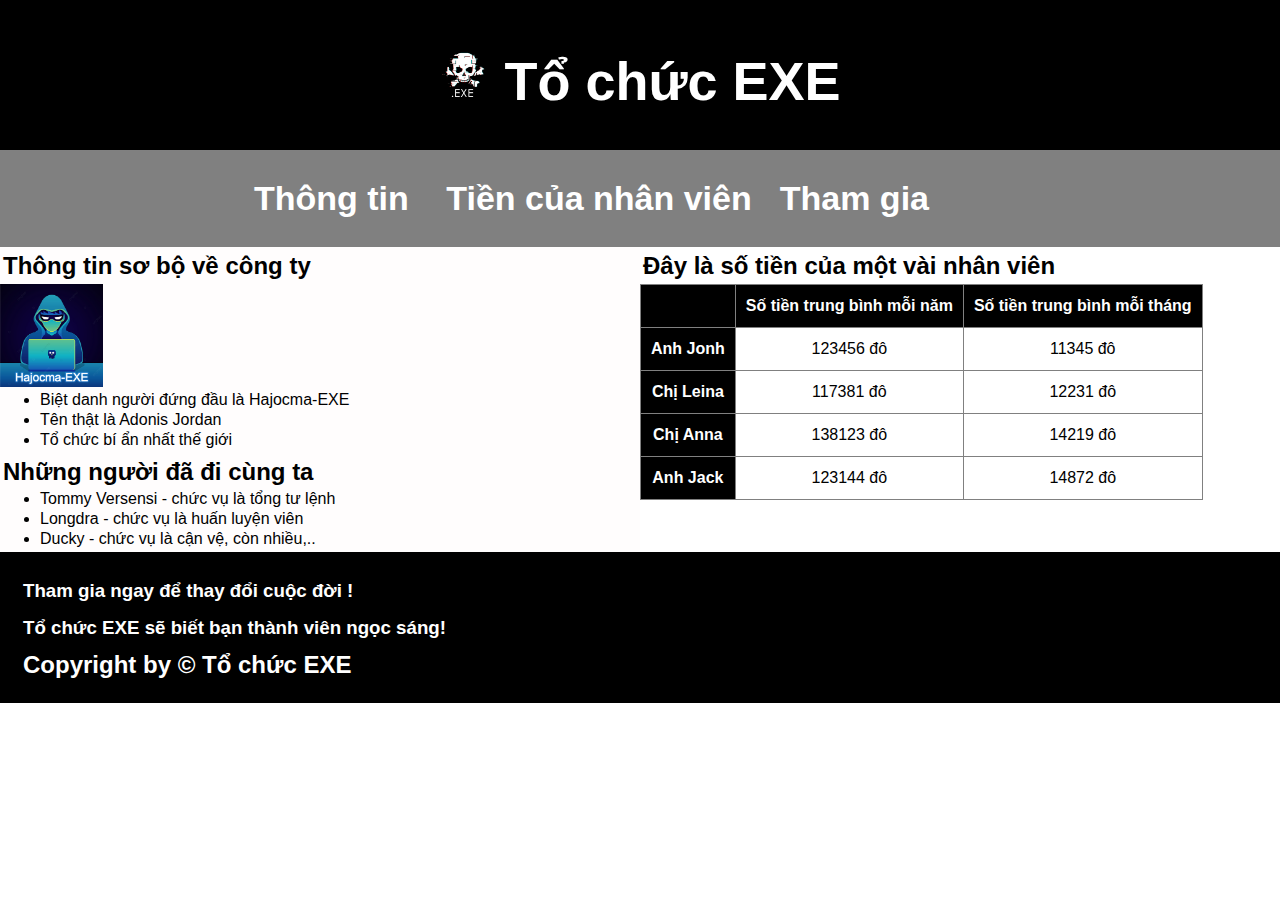
<file: index.html>
<!DOCTYPE html>
<html lang="en">
<head>
    <meta charset="UTF-8"/>
    <meta http-equiv="X-UA-Compatible" content="IE=edge"/> 
    <meta name="description" content="Exe company wait you join, join now to changes your life!!"/>
    <meta name="robots" content="follow, exe" />
    <meta property="og:title" content="Tổ chức EXE" />
    <meta property="og:type" content="article" />
    <meta property="og:description" content="Exe company wait you join, join now to changes your life!!"/>
    <meta name="viewport" content="width=device-width, initial-scale=1">
    <link rel="stylesheet" href="draw.css"/>
    <title> Tổ chức EXE </title>
    <link rel="icon" type="image/jpeg" href="assetstwo/hack.png">
</head>
<body>
    <a href="https://vietmrvu.github.io/exe/"><h1 id="title"> <img src="assetstwo/hack.png" alt="mec" id="image" > Tổ chức EXE </h1></a><!--div header-->
    <div id="menu">
        <div><a href="pre.html" id="right"> Thông tin</a> <a href="money.html"id="right">Tiền của nhân viên</a><a href="form.html"id="right">Tham gia </a></div>
    </div><!--div header-->
    <div id="container">
        <div id="left-side"><!--div left--> 
            <h2 id="si"> Thông tin sơ bộ về công ty  </h2>
            <img src="assetstwo/hacker.png" alt="mec" style="width:103px; height: 103px">
            <ul>
                <li> Biệt danh người đứng đầu là Hajocma-EXE</li>
                <li> Tên thật là Adonis Jordan</li>
                <li> Tổ chức bí ẩn nhất thế giới</li>
            </ul>
            <h2 id="w"> Những người đã đi cùng ta  </h2>
            <ul>
                <li> Tommy Versensi - chức vụ là tổng tư lệnh </li>
                <li> Longdra - chức vụ là huấn luyện viên</li>
                <li> Ducky - chức vụ là cận vệ, còn nhiều,.. </li>
            </ul>
        </div><!--div left-->
        <div id="right-side"><!--div right-->
            <h2 id="table"> Đây là số tiền của một vài nhân viên</h2>
            <table>
                <tr>
                    <th></th>
                    <th> Số tiền trung bình mỗi năm</th>
                    <th> Số tiền trung bình mỗi tháng</th>
                </tr>
                <tr>
                    <th>Anh Jonh</th>
                    <td>123456 đô</td>
                    <td>11345 đô</td>
           
                </tr>
                <tr>
                    <th>Chị Leina</th>
                    <td>117381 đô</td>
                    <td>12231 đô</td>
             
                </tr>
                <tr>
                    <th>Chị Anna</th>
                    <td>138123 đô</td>
                    <td>14219 đô </td>
                </tr>
                <tr>
                    <th>Anh Jack</th>
                    <td>123144 đô </td>
                    <td>14872 đô</td>
                </tr>
            </table>
            
        </div><!--div right-->
    </div>
    <div id="f"> <!--div footer-->
       <h3 id="footer"> Tham gia ngay để thay đổi cuộc đời !</h3>
        <h3 id="footer"> Tổ chức EXE sẽ biết bạn thành viên ngọc sáng! </h3>
    <h2 id="su">Copyright by © Tổ chức EXE </h3>
    </div><!--div footer-->
</body>
</html>
</file>
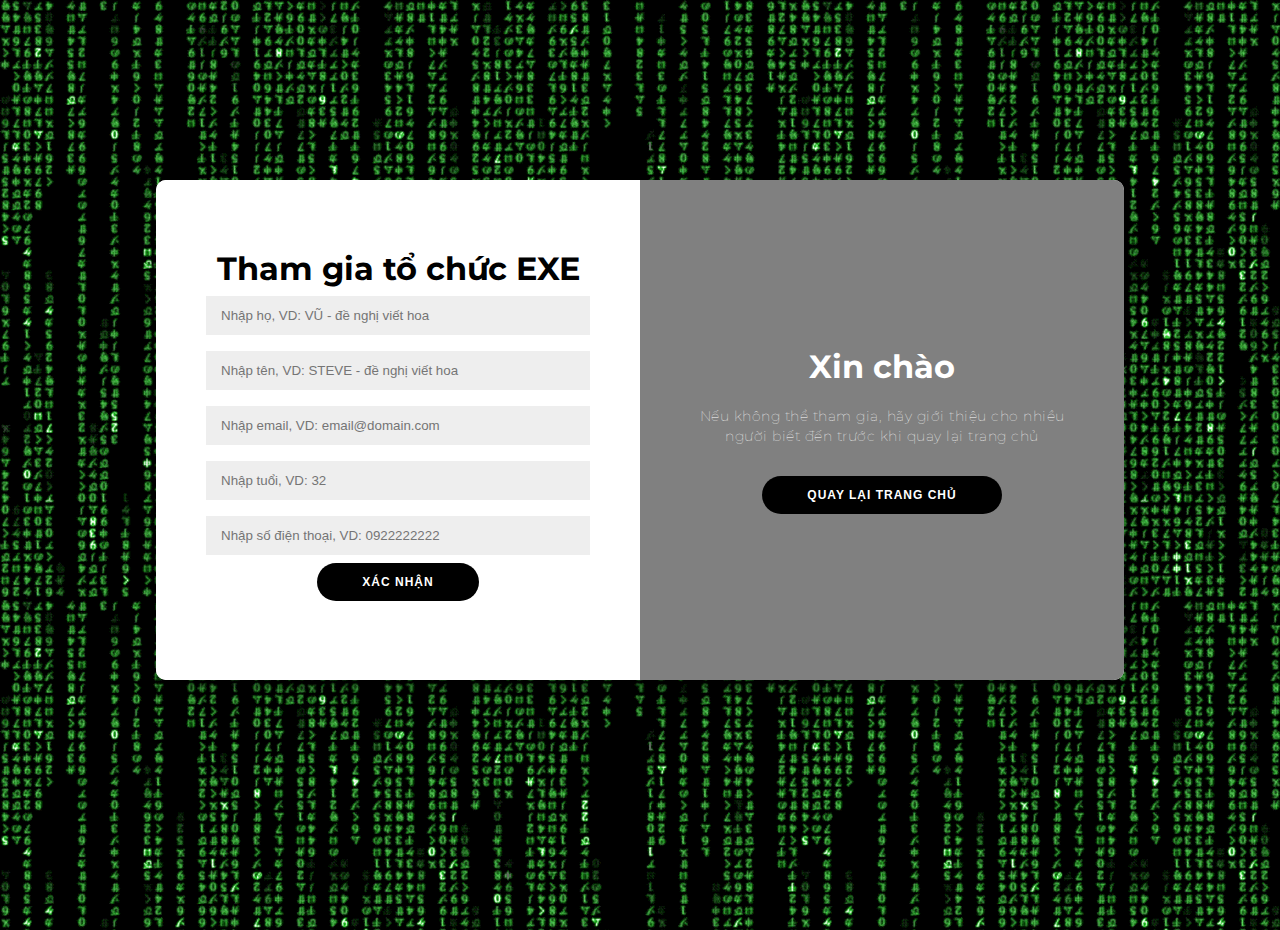
<file: form.html>
<!DOCTYPE html>
<html lang="en">

<head>
    <meta charset="UTF-8">
    <meta http-equiv="X-UA-Compatible" content="IE=edge">
    <meta name="viewport" content="width=device-width, initial-scale=1.0">
    <title>Tham gia tổ chức EXE</title>
    <link rel="icon" href="assetstwo/hack.png">
    <style>
        @import url('https://fonts.googleapis.com/css?family=Montserrat:400,800');

        * {
            box-sizing: border-box;
            margin: 0;
            padding: 0;
        }

        body {
            background: #f6f5f7;
            display: flex;
            justify-content: center;
            align-items: center;
            flex-direction: column;
            font-family: 'Montserrat', sans-serif;
            height: 100vh;
            margin: -20px 0 50px;
        }

        h1 {
            font-weight: bold;
            margin: 0;
        }

        h2 {
            text-align: center;
        }

        p {
            font-size: 14px;
            font-weight: 100;
            line-height: 20px;
            letter-spacing: 0.5px;
            margin: 20px 0 30px;
        }

        button.ghost,
        button.save {
            border-radius: 20px;
            border: white;
            background-color: black;
            color: #FFFFFF;
            font-size: 12px;
            font-weight: bold;
            padding: 12px 45px;
            letter-spacing: 1px;
            text-transform: uppercase;
            transition: transform 80ms ease-in;
        }

        button.ghost:active,
        button.save:active {
            transform: scale(0.95);
        }

        button.ghost:focus,
        button.save:focus {
            outline: none;
        }

        button.ghost {
            border-color: #FFFFFF;
        }

        form {
            background-color: #FFFFFF;
            display: flex;
            align-items: center;
            justify-content: center;
            flex-direction: column;
            padding: 0 50px;
            height: 100%;
            text-align: center;
        }

        input {
            background-color: #eee;
            border: none;
            padding: 12px 15px;
            margin: 8px 0;
            width: 100%;
        }

        .container {
            background-color: #fff;
            border-radius: 10px;
            box-shadow: 0 14px 28px rgba(0, 0, 0, 0.25),
                0 10px 10px rgba(0, 0, 0, 0.22);
            position: relative;
            overflow: hidden;
            width: 968px;
            max-width: 100%;
            height: 500px;
            max-height: 100%;
        }

        .form-container {
            position: absolute;
            top: 0;
            height: 100%;
            transition: all 0.6s ease-in-out;
        }

        .sign-in-container {
            left: 0;
            width: 50%;
            z-index: 2;
        }

        .container.right-panel-active .sign-in-container {
            transform: translateX(100%);
        }

        .sign-up-container {
            left: 0;
            width: 50%;
            opacity: 0;
            z-index: 1;
        }

        .container.right-panel-active .sign-up-container {
            transform: translateX(100%);
            opacity: 1;
            z-index: 5;
            animation: show 0.6s;
        }

        @keyframes show {

            0%,
            49.99% {
                opacity: 0;
                z-index: 1;
            }

            50%,
            100% {
                opacity: 1;
                z-index: 5;
            }
        }

        .overlay-container {
            position: absolute;
            top: 0;
            left: 50%;
            width: 50%;
            height: 100%;
            overflow: hidden;
            transition: transform 0.6s ease-in-out;
            z-index: 100;
        }

        .container.right-panel-active .overlay-container {
            transform: translateX(-100%);
        }

        .overlay {
            background: grey;
            background-repeat: no-repeat;
            background-size: cover;
            background-position: 0 0;
            color: #FFFFFF;
            position: relative;
            left: -100%;
            height: 100%;
            width: 200%;
            transform: translateX(0);
            transition: transform 0.6s ease-in-out;
            transition: transform 0.6s ease-in-out;
            transition: transform 0.6s ease-in-out;
            transition: transform 0.6s ease-in-out;
            transition: transform 0.6s ease-in-out;
            transition: transform 0.6s ease-in-out;
            transition: transform 0.6s ease-in-out;
            transition: transform 0.6s ease-in-out;
            transition: transform 0.6s ease-in-out;
            transition: transform 0.6s ease-in-out;
            transform: translateX(50%);
        }

        .overlay-panel {
            position: absolute;
            display: flex;
            align-items: center;
            justify-content: center;
            flex-direction: column;
            padding: 0 40px;
            text-align: center;
            top: 0;
            height: 100%;
            width: 50%;
            transform: translateX(0);
            transition: transform 0.6s ease-in-out;
        }

        .overlay-left {
            transform: translateX(-20%);
        }

        .container.right-panel-active .overlay-left {
            transform: translateX(0);
        }


        .container.right-panel-active .overlay-right {
            transform: translateX(20%);
        }

        .social-container {
            margin: 20px 0;
        }

        .social-container a {
            border: 1px solid #DDDDDD;
            border-radius: 50%;
            display: inline-flex;
            justify-content: center;
            align-items: center;
            margin: 0 5px;
            height: 40px;
            width: 40px;
        }

        #submit {
            margin-top: 20px;
            background-color: black;
            padding: 20px 60px;
        }

        #submit a {
            color: white;
            text-decoration: none;
        }
    </style>
</head>

<body style="background: url(assetstwo/code.gif)">
    <div class="container" id="container">
        <div class="form-container sign-in-container">
            <form action="member.html" novalidate>
                <h1>Tham gia tổ chức EXE</h1>
                <span id="error" style="color: red; font-size: 11px "></span>
                <input type="text" pattern="[A-Z]{1,15}" id="firstname" placeholder="Nhập họ, VD: VŨ - đề nghị viết hoa"
                    title="This isn't the firstname, it's must be similar the example: VIỆT" required />
                <input type="text" pattern="[A-Z]{1,15}" id="lastname"
                    placeholder="Nhập tên, VD: STEVE - đề nghị viết hoa"
                    title="This isn't the lastname, it's must be similar the example: STEVE" required />
                <input type="text" pattern="[a-z0-9._%+-]+@[a-z0-9.-]+\.[a-z]{2,}$"
                    title="This isn't the email, it's must be similar the example: email@domain.com"
                    placeholder="Nhập email, VD: email@domain.com" id="email" />
                <input class="input" type="text" id="age" name="age" pattern="^(((\d)|(\d\d)|(1[0-5][0-9]))|(150))$"
                    placeholder="Nhập tuổi, VD: 32"
                    title="This isn't the years old name, it's must be similar the example: 23" required />
                <input class="input" type="text" id="phone_number" name="phone_number" pattern="^((\+84)|0)\d{9,10}$"
                    placeholder="Nhập số điện thoại, VD: 0922222222"
                    title="This isn't the phone number name, it's must be similar the example: 0922222222" required />
                <button class="save" id="sub" style="margin-bottom: 10px"> Xác nhận </button>
            </form>
        </div>
        <div class="overlay-container">
            <div class="overlay">
                <div class="overlay-panel overlay-right">
                    <h1>Xin chào</h1>
                    <p>Nếu không thể tham gia, hãy giới thiệu cho nhiều người biết đến trước khi quay lại trang chủ</p>
                    <button class="ghost" id="goback">Quay lại trang chủ</button>
                </div>
            </div>
        </div>
    </div>
    <script>
        function saveData() {
            var firstname = document.getElementById("firstname").value
            var lastname = document.getElementById("lastname").value
            var email = document.getElementById("email").value
            var phone_number = document.getElementById("phone_number").value
            var age = document.getElementById("age").value
            sessionStorage.firstname = firstname
            sessionStorage.lastname = lastname
            sessionStorage.age = age
            sessionStorage.email = email
            sessionStorage.phone_number = phone_number
            var error = document.getElementById("error")
            var err = ""
            // R1
            if (firstname.match("^[A-Z]{1,15}$") == null) {
                err += "Họ cần phải viết hoa, VD: VŨ => VU<br>";
            }
            // R1
            if (lastname.match("^[A-Z]{1,15}$") == null) {
                err += "Tên cần phải viết hoa, VD: VIỆT => VIET<br>"
            }
            //R2
            if (email.match("[a-z0-9._%+-]+@[a-z0-9.-]+\.[a-z]{2,}$") == null) {
                err += "Email cần giống như VD: email@domain.com<br>";
            }
            //R3
            if (phone_number.match("^((/+84)|0)[0-9]{9,10}$") == null) {
                err += "Số điện thoại cần giống như VD: 0922222222 <br>";
            }
            //R4
            if (age.match("^((([0-9])|([0-9][0-9])|(1[0-5][0-9]))|(150))$") == null) {
                err += "Số tuổi phải giống như VD: 1 - 150<br>";
            }
            if (err == "") {
                return true
            } else {
                error.innerHTML = err
                return false
            }
        }
        function prefillData() {
            if (sessionStorage.firstname != null) {
                document.getElementById("firstname").value = sessionStorage.firstname
                document.getElementById("lastname").value = sessionStorage.lastname
                document.getElementById("email").value = sessionStorage.email
                document.getElementById("age").value = sessionStorage.age
                document.getElementById("phone_number").value = sessionStorage.phone_number
            }
        }
        function asy() {
            window.location = "https://vietmrvu.github.io/exe/"
        }
        function init() {
            var goback = document.getElementById("goback")
            goback.onclick = asy;
            var submit = document.getElementById("sub")
            submit.onclick = saveData;
            prefillData()
        }
        window.onload = init;
    </script>
</body>

</html>
</file>
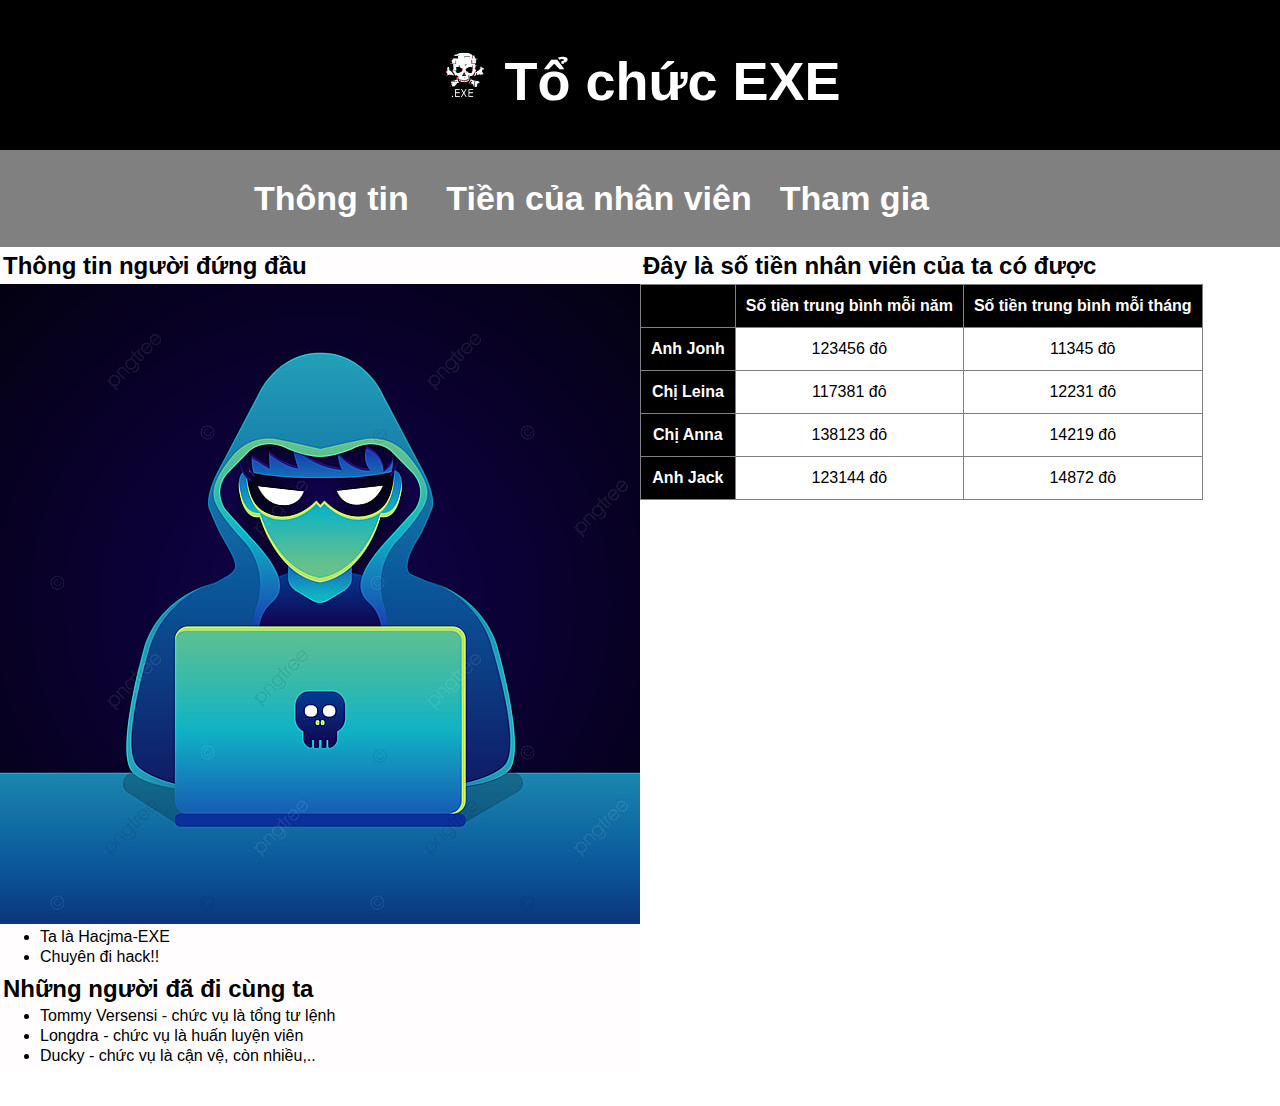
<file: indextwo.html>
<!DOCTYPE html>
<html lang="en">
<head>
    <meta charset="UTF-8"/>
    <meta http-equiv="X-UA-Compatible" content="IE=edge"/> 
    <meta name="description" content="First website"/>
    <meta name="description" content="Html"/>
    <meta name="description" content="About me"/>
    <meta name="description" content="Việt blog"/>
    <meta name="description" content="Vũ's website"/>
    <meta name="viewport" content="width=device-width, initial-scale=1">
    <link rel="stylesheet" href="draw.css"/>
    <title> Tổ chức EXE </title>
    <link rel="icon" type="image/jpeg" href="assetstwo/hack.png">
</head>
<body>
    <h1 id="title"> <img src="assetstwo/hack.png" alt="mec" style="width: 50px; height: 50px;"> Tổ chức EXE </h1><!--div header-->
    <div id="menu">
        <div><a href="#si" id="right"> Thông tin</a> <a href="#table"id="right">Tiền của nhân viên</a><a href=""id="right">Tham gia </a></div>
    </div><!--div header-->
    <div id="container">
        <div id="left-side"><!--div left--> 
            <h2 id="si"> Thông tin người đứng đầu  </h2>
            <img src="assetstwo/hacker.jpeg" alt="mec">
            <ul>
                <li> Ta là Hacjma-EXE</li>
                <li> Chuyên đi hack!! </li>
            </ul>
            <h2 id="w"> Những người đã đi cùng ta  </h2>
            <ul>
                <li> Tommy Versensi - chức vụ là tổng tư lệnh </li>
                <li> Longdra - chức vụ là huấn luyện viên</li>
                <li> Ducky - chức vụ là cận vệ, còn nhiều,.. </li>
            </ul>
        </div><!--div left-->
        <div id="right-side"><!--div right-->
            <h2 id="table"> Đây là số tiền nhân viên của ta có được</h2>
            <table>
                <tr>
                    <th></th>
                    <th> Số tiền trung bình mỗi năm</th>
                    <th> Số tiền trung bình mỗi tháng</th>
                </tr>
                <tr>
                    <th>Anh Jonh</th>
                    <td>123456 đô</td>
                    <td>11345 đô</td>
           
                </tr>
                <tr>
                    <th>Chị Leina</th>
                    <td>117381 đô</td>
                    <td>12231 đô</td>
             
                </tr>
                <tr>
                    <th>Chị Anna</th>
                    <td>138123 đô</td>
                    <td>14219 đô </td>
                </tr>
                <tr>
                    <th>Anh Jack</th>
                    <td>123144 đô </td>
                    <td>14872 đô</td>
                </tr>
            </table>
            
        </div><!--div right-->
    </div>
    <div> <!--div footer-->
       <h3 id="footer"> Một khi đã vào thì phải tham gia !!</h3>
    </div><!--div footer-->
</body>
</html>
</file>
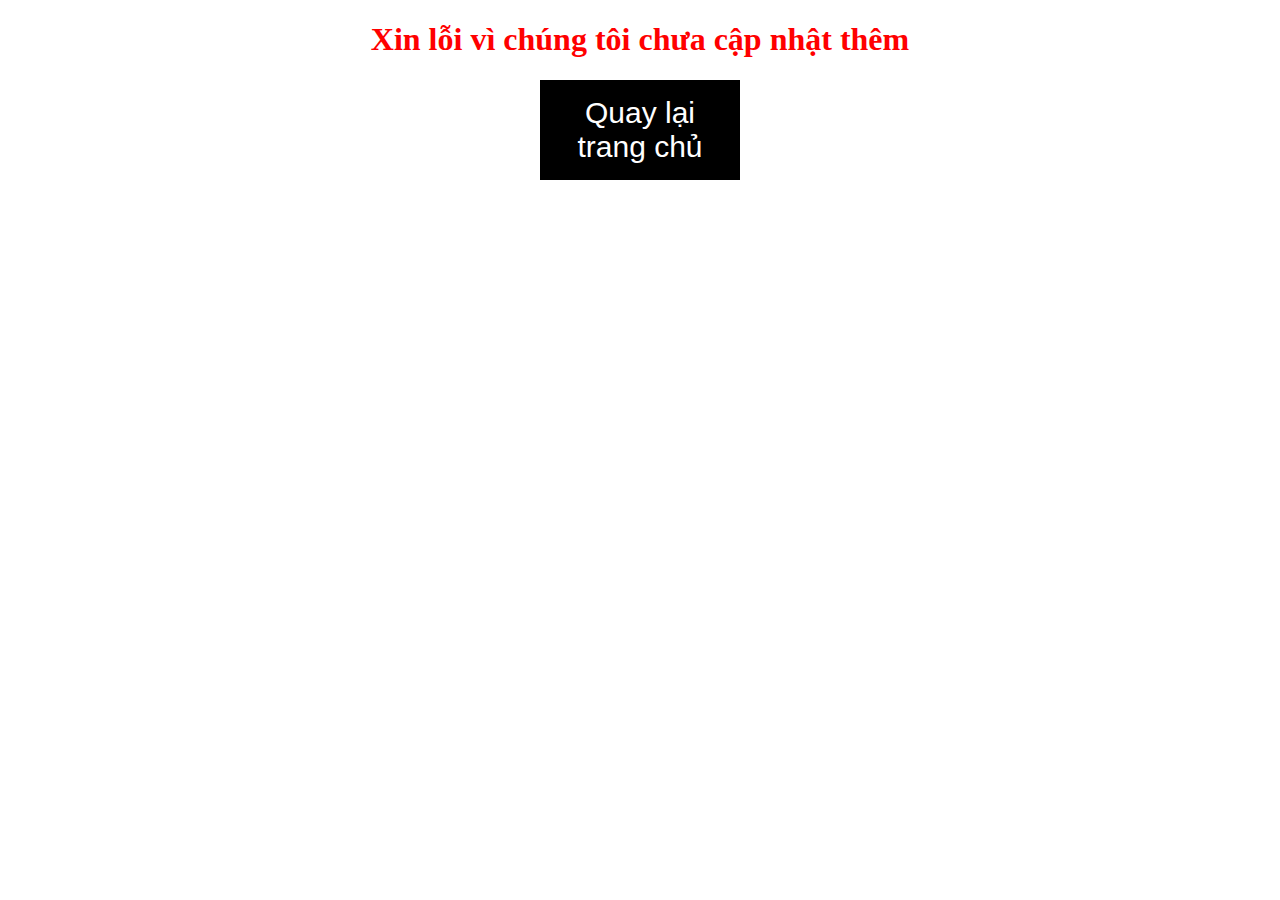
<file: member.html>
<!DOCTYPE html>
<html lang="en">
<head>
    <meta charset="UTF-8">
    <meta http-equiv="X-UA-Compatible" content="IE=edge">
    <meta name="viewport" content="width=device-width, initial-scale=1.0">
    <title>Document</title>
</head>
<body>
    <h1 style="color: red; display: block; text-align:center; font-family: tahoma">Xin lỗi vì chúng tôi chưa cập nhật thêm</h1>
    <button id="btn" style="width: 200px; height: 100px; display: block; margin: auto; font-size: 30px; border: 1px solid black; background: black; color: white">Quay lại trang chủ</button>
    <script>
        var btn = document.getElementById("btn")
        function as(){
            window.location = "https://vietmrvu.github.io/exe/"
        }
        btn.onclick = as;
    </script>
</body>
</html>
</file>
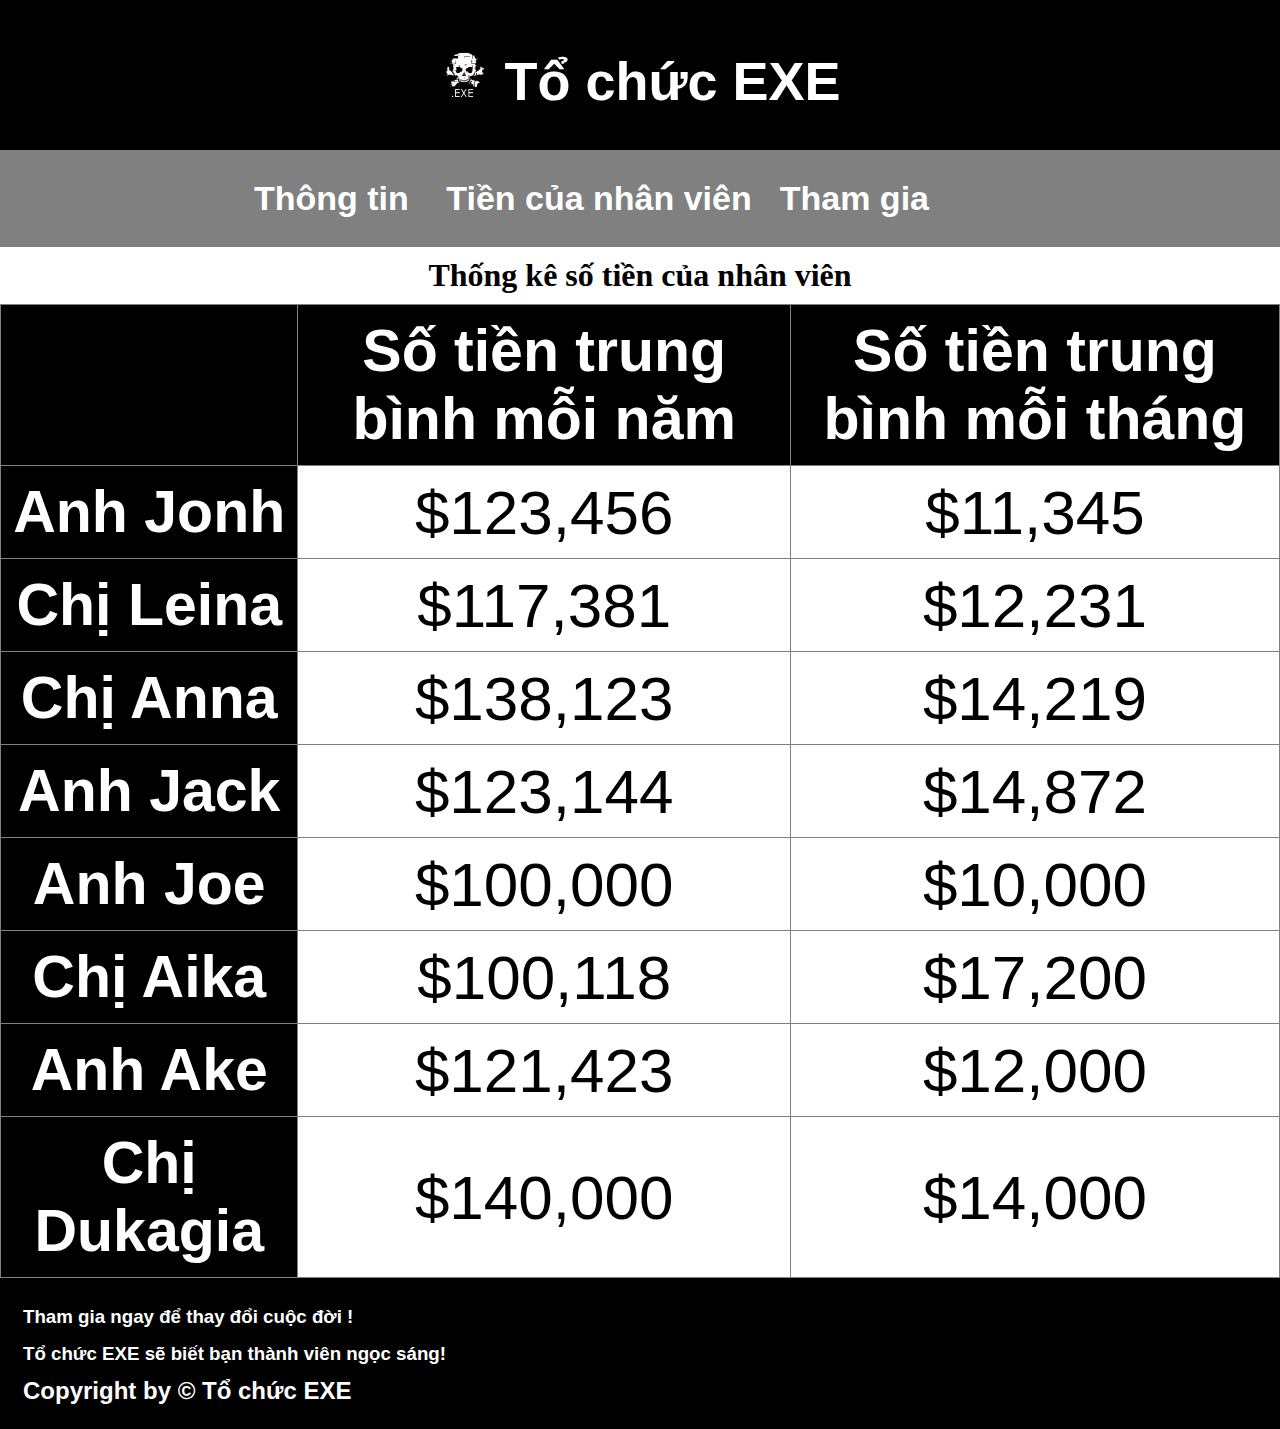
<file: money.html>
<!DOCTYPE html>
<html lang="en">
<head>
    <meta charset="UTF-8" />
    <meta http-equiv="X-UA-Compatible" content="IE=edge" />
    <meta name="description" content="First website" />
    <meta name="description" content="Html" />
    <meta name="description" content="About me" />
    <meta name="description" content="Việt blog" />
    <meta name="description" content="Vũ's website" />
    <meta name="viewport" content="width=device-width, initial-scale=1">
    <link rel="stylesheet" href="money.css"/>
    <title> Tổ chức EXE </title>
    <link rel="icon" type="image/jpeg" href="assetstwo/hack.png">
</head>
<body>
    <a href="https://vietmrvu.github.io/exe/">
        <h1 id="title"> <img src="assetstwo/hack.png" alt="mec" id="image"> Tổ chức EXE </h1>
    </a>
    <!--div header-->
    <div id="menu">
        <div><a href="pre.html" id="right"> Thông tin</a> <a href="#" id="right">Tiền của nhân viên</a><a
                href="form.html" id="right">Tham gia </a></div>
    </div>
    <!--div header-->
    <h1 style="display: block; text-align:center; font-family: tahoma; margin: 10px">Thống kê số tiền của nhân viên
    </h1>
    <table>
        <tr>
            <th></th>
            <th> Số tiền trung bình mỗi năm</th>
            <th> Số tiền trung bình mỗi tháng</th>
        </tr>
        <tr>
            <th>Anh Jonh</th>
            <td>$123,456</td>
            <td>$11,345</td>
    
        </tr>
        <tr>
            <th>Chị Leina</th>
            <td>$117,381</td>
            <td>$12,231</td>
    
        </tr>
        <tr>
            <th>Chị Anna</th>
            <td>$138,123</td>
            <td>$14,219 </td>
        </tr>
        <tr>
            <th>Anh Jack</th>
            <td>$123,144 </td>
            <td>$14,872</td>
        </tr>
        <tr>
            <th>Anh Joe</th>
            <td>$100,000 </td>
            <td>$10,000</td>
        </tr>
        <tr>
            <th>Chị Aika</th>
            <td>$100,118</td>
            <td>$17,200</td>
        </tr>
        <tr>
            <th>Anh Ake</th>
            <td>$121,423 </td>
            <td>$12,000</td>
        </tr>
        <tr>
            <th>Chị Dukagia</th>
            <td>$140,000</td>
            <td>$14,000</td>
        </tr>
    </table>
    <div id="f">
        <!--div footer-->
        <h3 id="footer"> Tham gia ngay để thay đổi cuộc đời !</h3>
        <h3 id="footer"> Tổ chức EXE sẽ biết bạn thành viên ngọc sáng! </h3>
        <h2 id="su">Copyright by © Tổ chức EXE </h3>
    </div>
    <!--div footer-->
</body>
</html>
</file>
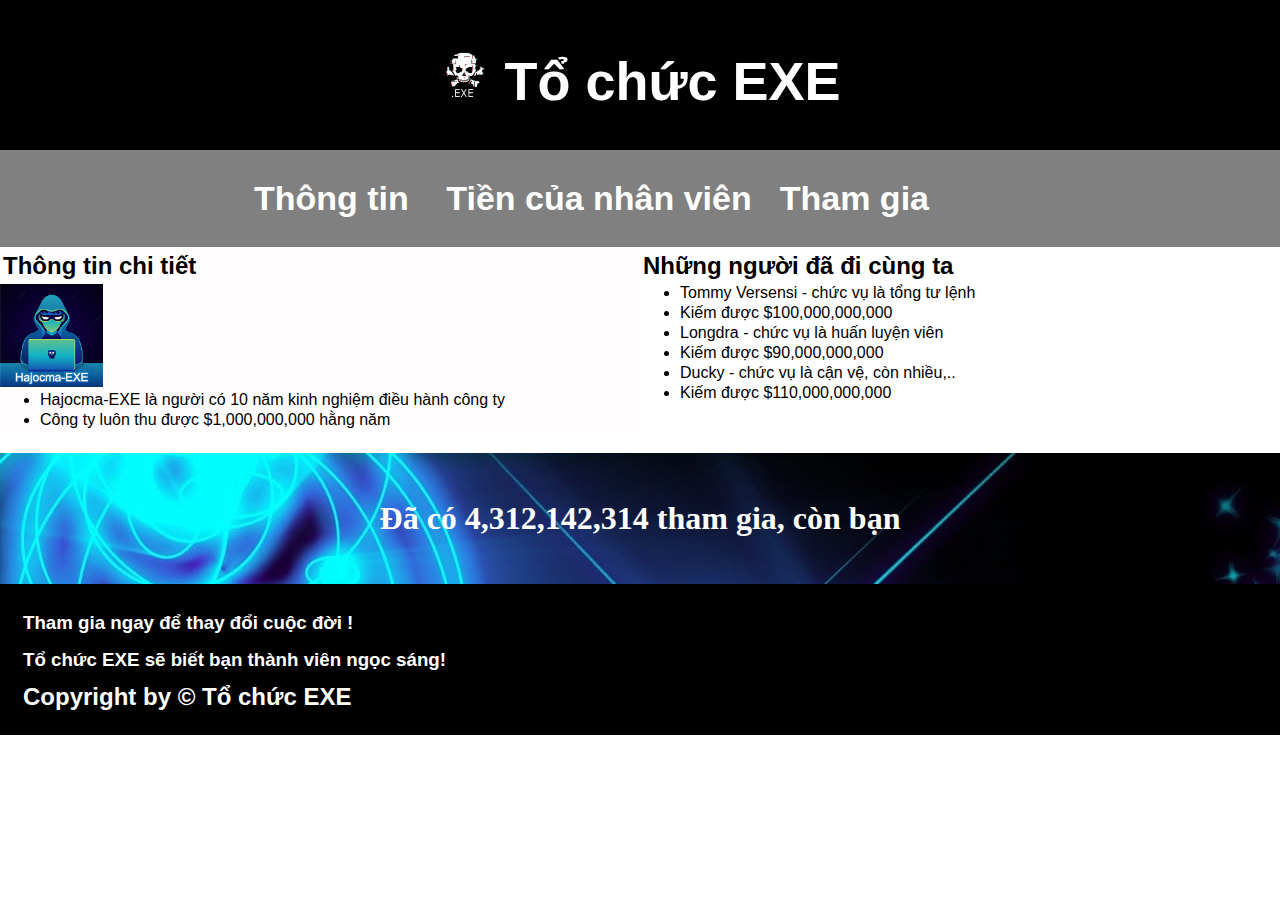
<file: pre.html>
<!DOCTYPE html>
<html lang="en">

<head>
    <meta charset="UTF-8" />
    <meta http-equiv="X-UA-Compatible" content="IE=edge" />
    <meta name="description" content="First website" />
    <meta name="description" content="Html" />
    <meta name="description" content="About me" />
    <meta name="description" content="Việt blog" />
    <meta name="description" content="Vũ's website" />
    <meta name="viewport" content="width=device-width, initial-scale=1">
    <link rel="stylesheet" href="draw.css" />
    <title> Tổ chức EXE </title>
    <link rel="icon" type="image/jpeg" href="assetstwo/hack.png">
</head>
<body>
    <a href="https://vietmrvu.github.io/exe/">
        <h1 id="title"> <img src="assetstwo/hack.png" alt="mec" id="image"> Tổ chức EXE </h1>
    </a>
    <div id="menu">
        <div><a href="#" id="right"> Thông tin</a> <a href="money.html" id="right">Tiền của nhân viên</a><a
                href="form.html" id="right">Tham gia </a></div>
    </div>
    <div id="container" style="margin-bottom: 20px;">
        <div id="left-side">
            <h2 id="si"> Thông tin chi tiết  </h2>
            <img src="assetstwo/hacker.png" alt="mec" style="width:103px; height: 103px">
            <ul>
                <li> Hajocma-EXE là người có 10 năm kinh nghiệm điều hành công ty</li>
                <li> Công ty luôn thu được $1,000,000,000 hằng năm</li>
            </ul>
           
        </div>
        <div id="right-side">
            <h2 id="w"> Những người đã đi cùng ta </h2>
            <ul>
                <li> Tommy Versensi - chức vụ là tổng tư lệnh </li>
                <li> Kiếm được $100,000,000,000 </li>
                <li> Longdra - chức vụ là huấn luyện viên</li>
                <li> Kiếm được $90,000,000,000 </li>
                <li> Ducky - chức vụ là cận vệ, còn nhiều,.. </li>
                <li> Kiếm được $110,000,000,000 </li>
            </ul>
        </div>
    </div>
    <h1 style="display:block; text-align:center; font-family: tahoma; padding: 50px; background: url(assetstwo/ai.jpeg); color: white">Đã có 4,312,142,314 tham gia, còn bạn</h1>
    <div id="f">
        <h3 id="footer"> Tham gia ngay để thay đổi cuộc đời !</h3>
        <h3 id="footer"> Tổ chức EXE sẽ biết bạn thành viên ngọc sáng! </h3>
        <h2 id="su">Copyright by © Tổ chức EXE </h3>
    </div>
</body>
</html>
</file>
<file: draw.css>
/* chung */
*{
    font-family:  'Segoe UI', Tahoma, Geneva, Verdana, sans-serif;
    margin: 0px;
    padding: 0px;
}
h1, h2, h3 {
    padding: 3px;
    line-height: 31px;
}
ul, li {
    margin: auto;
    padding: revert;
    padding-bottom:  2px;
}
/* chung */
/* title */
#title{
    background-color: black;
    text-align: center;
    color: white;
    padding: 50px;
    margin: 0;
    font-size: 54px;
}
#image {
    width: 50px;
    height: 50px;
}
a{
    text-decoration: none
}
/* title */
/* menu */
#menu{
    background-color: grey;
    padding: 9px;
    overflow: hidden;
    font-size: 34px;
}
#menu #right{
    color: white;
    font-size: 34px;
    padding: 7px 14px;
    font-family:  'Segoe UI', Tahoma, Geneva, Verdana, sans-serif;
    text-decoration: none;
    border-bottom:  7px solid grey;
    font-weight:  bold;
}
#menu div{
    display:  inline-block;
    text-align:  center; 
    margin:  20px calc((100% - 800px)/2);
}
#menu #right:hover{
    color: white;
    border-bottom:  7px solid white;
}
/* menu */
/* bố cục */
#container{
    display: flex;
    flex-wrap: nowrap
}
#left-side{
    flex:50%;
    background-color:#fffdfdf2
}
#right-side{
    flex:50%;
    background-color:white
}
/* bố cục */
/* footer */
#su {
    
    color: white;
    display: block;
}
#f{
    background-color: black;
    padding: 20px;
}
#footer{
    color: white;
}
/* footer */
table {
    font-family: Arial, Helvetica, sans-serif;
    border-collapse: collapse;
    margin-bottom: 10px; 
} 
table td, table th {
    border: 1px solid grey;
    text-align: center;
    padding:  10px;
}
table th {
    padding-top: 12px;
    padding-bottom: 12px;
    text-align: center;
    background-color: black;
    color: white;
}
/* footer */
@media(max-width: 1000px){
    /* menu */
    #menu{
        background-color: grey;
        padding: 14px;
        overflow: hidden;
        font-size: 22px;
    }
    #menu #right{
        color: white;
        font-size: 22px;
        padding: 8px 10px;
        font-family:  'Segoe UI', Tahoma, Geneva, Verdana, sans-serif;
        float: right;
        font-weight:  bold;
        text-decoration: none;
    }
    #menu div{
        display:  inline-block;
        text-align:  center;
        margin: 20px calc((100% - 475px)/2);
    }
    /* menu */
    /* bố cục */
    #container{
        display: flex;
        flex-wrap: wrap
    }
    #left-side{
        flex:100%;
        background-color:#fffdfdf2
    }
    #right-side{
        flex:100%;
        background-color:white
    }
    /* bố cục */
}
@media(max-width: 800px){
    /* menu */
    #menu{
        background-color: grey;
        padding: 14px;
        overflow: hidden;
        font-size: 20px;
    }
    #title{
        background-color: black;
        text-align: center;
        color: white;
        padding: 50px;
        margin: 0;
        font-size: 44px;
    }
    #menu div{
        display:  inline-block;
        text-align:  center;
        margin: 20px calc((100% - 437px)/2);
    }
    #menu #right{
        color: white;
        font-size: 20px;
        padding: 8px 10px;
        float: right;
        font-family:  'Segoe UI', Tahoma, Geneva, Verdana, sans-serif;
        text-decoration: none;
        font-weight:  bold;
        border-bottom:  7px solid grey;
    }
    /* menu */
    /* title */
    #image {
        width: 40px;
        height: 40px;
    }
    /* title */
    /* bố cục */
    #container{
        display: flex;
        flex-wrap: wrap
    }
    #left-side{
        flex:100%;
        background-color:#fffdfdf2
    }
    #right-side{
        flex:100%;
        background-color:white
    }
    /* bố cục */
}
@media(max-width: 411px){
    /* menu */
    #menu{
        background-color: grey;
        padding: 4px;
        overflow: hidden;
        font-size: 12px;
    }    
    #title{
        background-color: black;
        text-align: center;
        color: white;
        padding: 50px;
        margin: 0;
        font-size: 31px;
    } 
    #menu div{
        display:  inline-block;
        text-align:  center; 
        margin:  20px calc((100% - 300px)/2);
    }
    #menu #right{
        color: white;
        font-size: 12px;
        padding: 8px 10px;
        font-family:  'Segoe UI', Tahoma, Geneva, Verdana, sans-serif;
        font-weight:  bold;
        text-decoration: none;
        border-bottom:  7px solid grey; 
    }
    /* menu */
    /* title */
    #image {
        width: 28px;
        height: 28px;
    }
    /* title */
    /* bố cục */
    #container{
        display: flex;
        flex-wrap: wrap
    }
    #left-side{
        flex:100%;
        background-color:#fffdfdf2
    }
    #right-side{
        flex:100%;
        background-color:white
    }
    /* bố cục */
}
@media(max-width: 320px){
    /* menu */
    #menu{
        background-color: grey;
        padding: 4px;
        overflow: hidden;
    }   
    #title{
        background-color: black;
        text-align: center;
        color: white;
        padding: 20px 10px;
        margin: 0;
        font-size: 14px;
    } 
    #menu div{
        display:  inline-block;
        text-align:  center; 
        margin:  20px calc((100% - 250px)/2);
    }
    #menu #right{
        color: white;
        font-size: 10px;
        padding: 2px 7px;
        font-family:  'Segoe UI', Tahoma, Geneva, Verdana, sans-serif;
        font-weight:  bold;
        text-decoration: none;
        border-bottom:  7px solid grey; 
    }
    /* menu */
    /* title */
    #image {
        width: 10px;
        height: 10px;
    }
    /* title */
    /* bố cục */
    #container{
        display: flex;
        flex-wrap: wrap
    }
    #left-side{
        flex:100%;
        background-color:#fffdfdf2
    }
    #right-side{
        flex:100%;
        background-color:white
    }
    /* bố cục */
}
</file>
<file: money.css>
/* chung */
*{
    font-family:  'Segoe UI', Tahoma, Geneva, Verdana, sans-serif;
    margin: 0px;
    padding: 0px;
}
h1, h2, h3 {
    padding: 3px;
    line-height: 31px;
}
ul, li {
    margin: auto;
    padding: revert;
    padding-bottom:  2px;
}
/* chung */
/* title */
#title{
    background-color: black;
    text-align: center;
    color: white;
    padding: 50px;
    margin: 0;
    font-size: 54px;
}
#image {
    width: 50px;
    height: 50px;
}
a{
    text-decoration: none
}
/* title */
/* menu */
#menu{
    background-color: grey;
    padding: 9px;
    overflow: hidden;
    font-size: 34px;
}
#menu #right{
    color: white;
    font-size: 34px;
    padding: 7px 14px;
    font-family:  'Segoe UI', Tahoma, Geneva, Verdana, sans-serif;
    text-decoration: none;
    border-bottom:  7px solid grey;
    font-weight:  bold;
}
#menu div{
    display:  inline-block;
    text-align:  center; 
    margin:  20px calc((100% - 800px)/2);
}
#menu #right:hover{
    color: white;
    border-bottom:  7px solid white;
}
/* menu */
/* bố cục */
#container{
    display: flex;
    flex-wrap: nowrap
}
#left-side{
    flex:50%;
    background-color:#fffdfdf2
}
#right-side{
    flex:50%;
    background-color:white
}
/* bố cục */
/* footer */
#su {
    
    color: white;
    display: block;
}
#f{
    background-color: black;
    padding: 20px;
}
#footer{
    color: white;
}
/* footer */
table {
    font-family: Arial, Helvetica, sans-serif;
    border-collapse: collapse;
} 
table td, table th {
    border: 1px solid grey;
    text-align: center;
    padding:  10px;
    max-width: 100%;
}
table th {
    padding-top: 12px;
    padding-bottom: 12px;
    text-align: center;
    background-color: black;
    color: white;
    font-size: 59px
}
table td {
    font-size: 62px
}
@media (max-width: 1170px){
    table th {
        padding-top: 9px;
        padding-bottom: 9px;
        text-align: center;
        background-color: black;
        color: white;
        font-size: 47px
    }
    table td {
        font-size: 50px
    }
}
@media (max-width: 945px){
    table th {
        padding-top: 8px;
        padding-bottom: 8px;
        text-align: center;
        background-color: black;
        color: white;
        font-size: 39px
    }
    table td {
        font-size: 42px
    }
}
/* footer */
@media(max-width: 1000px){
    /* menu */
    #menu{
        background-color: grey;
        padding: 14px;
        overflow: hidden;
        font-size: 22px;
    }
    #menu #right{
        color: white;
        font-size: 22px;
        padding: 8px 10px;
        font-family:  'Segoe UI', Tahoma, Geneva, Verdana, sans-serif;
        float: right;
        font-weight:  bold;
        text-decoration: none;
    }
    #menu div{
        display:  inline-block;
        text-align:  center;
        margin: 20px calc((100% - 475px)/2);
    }
    /* menu */
}
@media(max-width: 800px){
    /* table */
    table th {
        padding-top: 7px;
        padding-bottom: 7px;
        text-align: center;
        background-color: black;
        color: white;
        font-size: 35px
    }
    table td {
        font-size: 38px
    }
    /* table */
    /* menu */
    #menu{
        background-color: grey;
        padding: 14px;
        overflow: hidden;
        font-size: 20px;
    }
    #title{
        background-color: black;
        text-align: center;
        color: white;
        padding: 50px;
        margin: 0;
        font-size: 44px;
    }
    #menu div{
        display:  inline-block;
        text-align:  center;
        margin: 20px calc((100% - 437px)/2);
    }
    #menu #right{
        color: white;
        font-size: 20px;
        padding: 8px 10px;
        float: right;
        font-family:  'Segoe UI', Tahoma, Geneva, Verdana, sans-serif;
        text-decoration: none;
        font-weight:  bold;
        border-bottom:  7px solid grey;
    }
    /* menu */
    /* title */
    #image {
        width: 40px;
        height: 40px;
    }
    /* title */
}
@media(max-width: 725px){
    table th {
        padding-top: 7px;
        padding-bottom: 7px;
        text-align: center;
        background-color: black;
        color: white;
        font-size: 29px
    }
    table td {
        font-size: 32px
    }
}
@media(max-width: 600px){
    table th {
        padding-top: 5px;
        padding-bottom: 5px;
        text-align: center;
        background-color: black;
        color: white;
        font-size: 27px
    }
    table td {
        font-size: 30px
    }
}
@media(max-width: 570px){
    table th {
        padding-top: 5px;
        padding-bottom: 5px;
        text-align: center;
        background-color: black;
        color: white;
        font-size: 20px
    }
    table td {
        font-size: 23px
    }
}
@media(max-width: 411px){
    /* table */
    table th {
        padding-top: 5px;
        padding-bottom: 5px;
        text-align: center;
        background-color: black;
        color: white;
        font-size: 16px
    }
    table td {
        font-size: 19px
    }
    /* table */
    /* menu */
    #menu{
        background-color: grey;
        padding: 4px;
        overflow: hidden;
        font-size: 12px;
    }    
    #title{
        background-color: black;
        text-align: center;
        color: white;
        padding: 50px;
        margin: 0;
        font-size: 31px;
    } 
    #menu div{
        display:  inline-block;
        text-align:  center; 
        margin:  20px calc((100% - 300px)/2);
    }
    #menu #right{
        color: white;
        font-size: 12px;
        padding: 8px 10px;
        font-family:  'Segoe UI', Tahoma, Geneva, Verdana, sans-serif;
        font-weight:  bold;
        text-decoration: none;
        border-bottom:  7px solid grey; 
    }
    /* menu */
    /* title */
    #image {
        width: 28px;
        height: 28px;
    }
    /* title */
}
@media(max-width: 320px){
    /* menu */
    #menu{
        background-color: grey;
        padding: 4px;
        overflow: hidden;
    }   
    #title{
        background-color: black;
        text-align: center;
        color: white;
        padding: 20px 10px;
        margin: 0;
        font-size: 14px;
    } 
    /* table */
    table th {
        text-align: center;
        background-color: black;
        color: white;
        font-size: 13px
    }
    table td {
        font-size: 16px
    }
    /* table */
    #menu div{
        display:  inline-block;
        text-align:  center; 
        margin:  20px calc((100% - 250px)/2);
    }
    #menu #right{
        color: white;
        font-size: 10px;
        padding: 2px 7px;
        font-family:  'Segoe UI', Tahoma, Geneva, Verdana, sans-serif;
        font-weight:  bold;
        text-decoration: none;
        border-bottom:  7px solid grey; 
    }
    /* menu */
    /* title */
    #image {
        width: 10px;
        height: 10px;
    }
    /* title */
}
</file>
